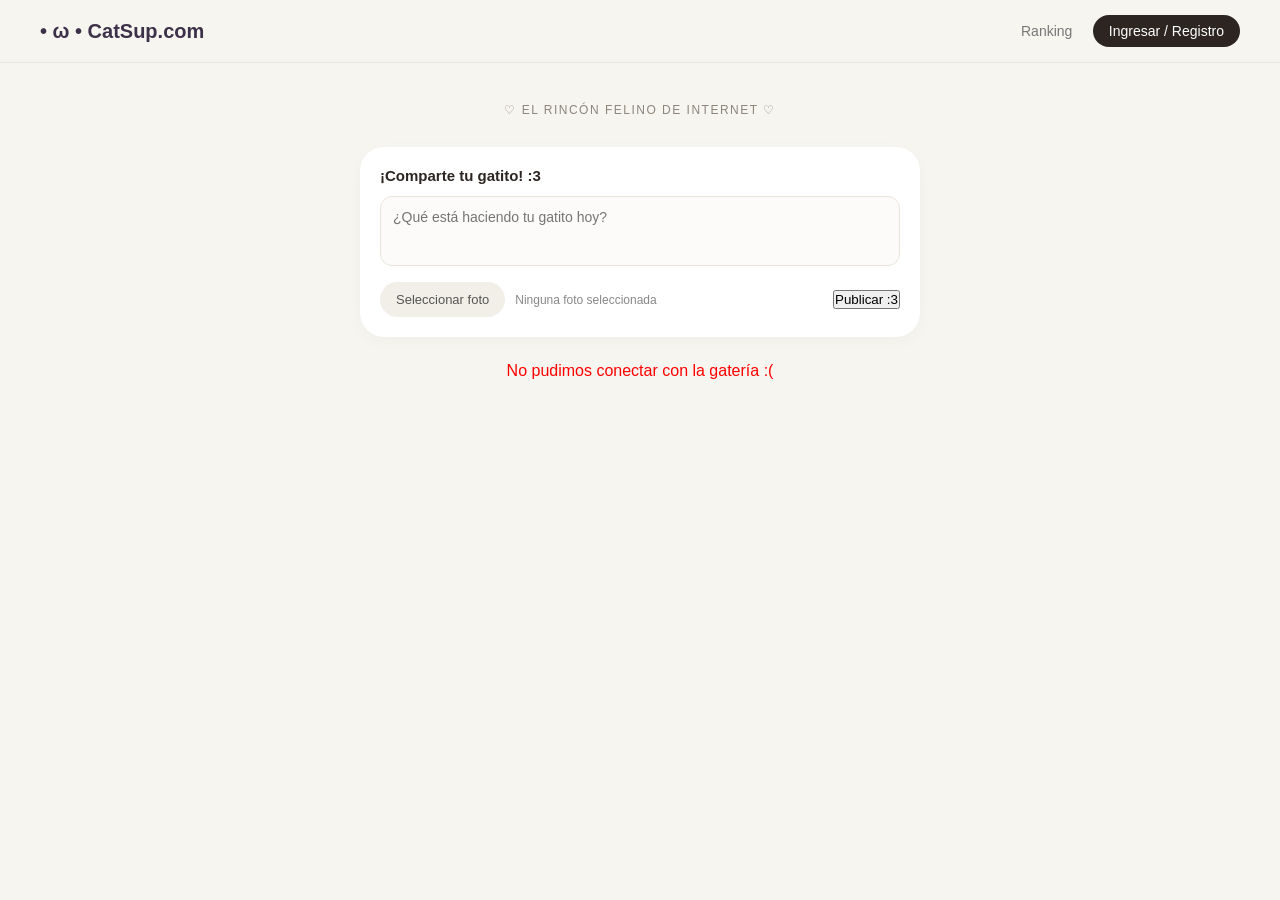
<file: cs/feed/feed.html>
<!DOCTYPE html>
<html lang="es">
<head>
    <meta charset="UTF-8">
    <meta name="viewport" content="width=device-width, initial-scale=1.0">
    <title>CatSup - Feed</title>

    <link rel="icon" href="favicon.png" type="image/png">
    
    <link rel="stylesheet" href="feed.css">
</head>
<body>

    <nav class="navbar">
        <div class="logo"> • ω • CatSup.com</div>
        <div class="nav-links">
            <button class="nav-btn" onclick="window.location.href='ranking.html'">Ranking</button>
            <button class="nav-btn active" id="btn-abrir-login">Ingresar / Registro</button>
        </div>
    </nav>

    <main class="feed-wrapper">
        <p class="feed-subtitle">♡ EL RINCÓN FELINO DE INTERNET ♡</p>

        <div class="create-post-card">
            <h3>¡Comparte tu gatito! :3</h3>
            <div class="input-group">
                <textarea id="caption-input" placeholder="¿Qué está haciendo tu gatito hoy?"></textarea>
            </div>
            <div class="form-actions">
                <label for="image-input" class="file-label">Seleccionar foto</label>
                <input type="file" id="image-input" accept="image/*" style="display: none;">
                <span id="file-name" class="file-name">Ninguna foto seleccionada</span>

                <button id="submit-post-btn" class="submit-post-btn">Publicar :3</button>
            </div>
        </div>

        <div id="contenedor-posts"></div>
    </main>

    <div id="modal-login" class="modal-oculto">
        <div class="modal-contenido">
            <span class="cerrar-modal" id="btn-cerrar-login">&times;</span>
            <h3 style="color: #ff6b81; margin-bottom: 15px;">¡Bienvenido a CatSup!</h3>
            
            <div style="display: flex; flex-direction: column; gap: 10px;">
                <input type="text" id="email-input" placeholder="Usuario" style="padding: 10px; border-radius: 5px; border: 1px solid #ccc;">
                <input type="password" id="password-input" placeholder="Contraseña" style="padding: 10px; border-radius: 5px; border: 1px solid #ccc;">
                <button id="login-btn" style="padding: 10px; border-radius: 5px; background-color: #ffb6c1; border: none; cursor: pointer; font-weight: bold;">Iniciar Sesión</button>
            </div>
            
            <p style="margin-top: 15px; font-size: 0.9em;">¿No tienes cuenta? <a href="#" style="color: #ff6b81;">Regístrate aquí</a></p>
        </div>
    </div>
    
    <script src="feed.js"></script>
</body>
</html>
</file>
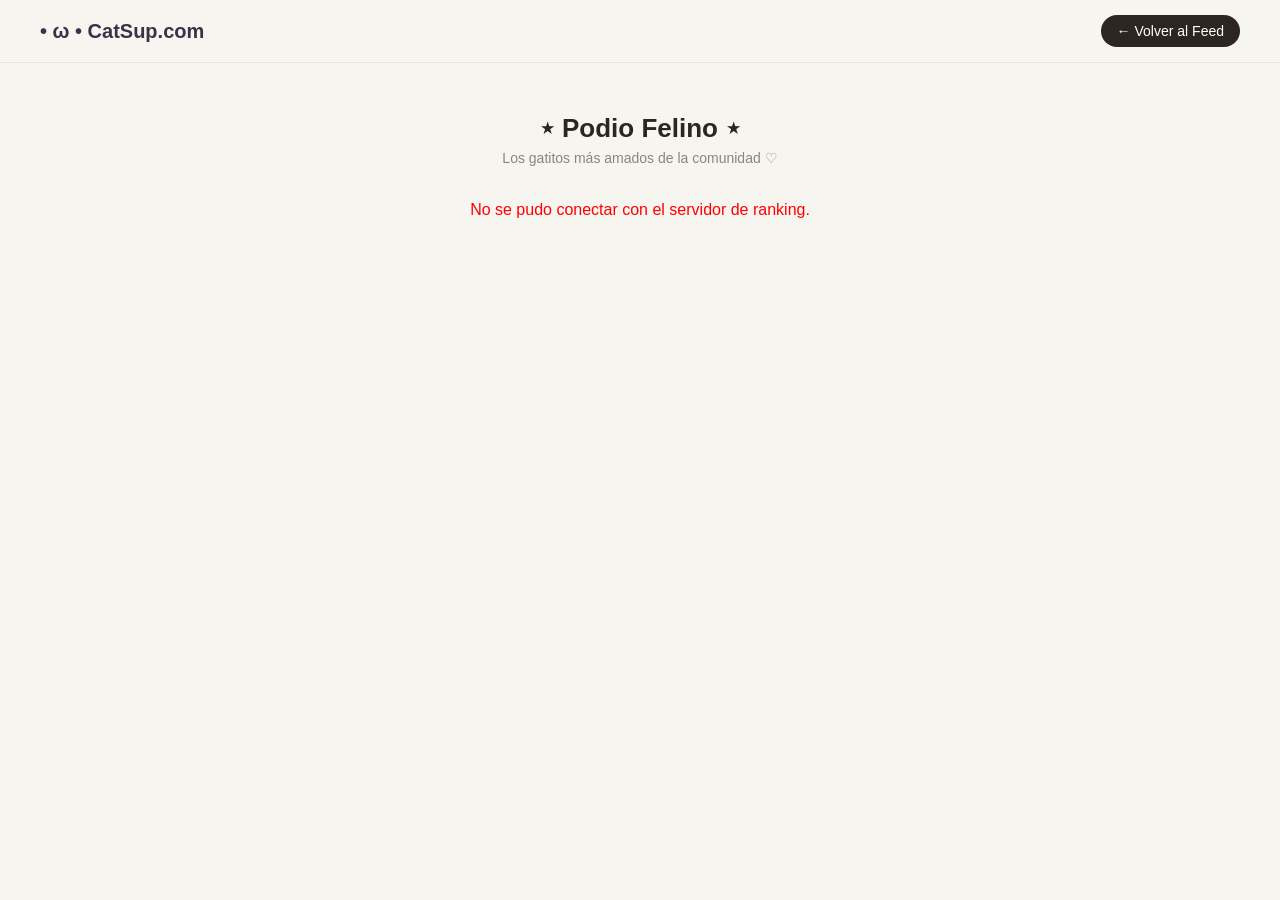
<file: cs/feed/ranking.html>
<!DOCTYPE html>
<html lang="es">
<head>
    <meta charset="UTF-8">
    <meta name="viewport" content="width=device-width, initial-scale=1.0">
    <title>CatSup.com - Podio Felino</title>
    <link rel="icon" href="favicon.png" type="image/png">
    <link rel="stylesheet" href="ranking.css">
</head>
<body>

    <nav class="navbar">
        <div class="logo"> • ω • CatSup.com</div>
        <div class="nav-links">
            <button class="nav-btn" onclick="window.location.href='feed.html'">← Volver al Feed</button>
        </div>
    </nav>

    <main class="ranking-wrapper">
        <h2 class="podio-title">⋆ Podio Felino ⋆</h2>
        <p class="podio-subtitle">Los gatitos más amados de la comunidad ♡</p>
        
        <div id="podio-ganadores">
            <p class="loading-text">Cargando a los michis más populares... ᓚᘏᗢ</p>
        </div>
    </main>

    <script src="ranking.js"></script>
</body>
</html>
</file>
<file: cs/feed/feed.css>
* {
    margin: 0;
    padding: 0;
    box-sizing: border-box;
    font-family: -apple-system, BlinkMacSystemFont, "Segoe UI", Roboto, Helvetica, Arial, sans-serif;
}

body {
    background-color: #f7f5f0; 
    color: #333;
}

.navbar {
    display: flex;
    justify-content: space-between;
    align-items: center;
    padding: 15px 40px;
    background-color: #f7f5f0;
    border-bottom: 1px solid #eae5dc;
}

.logo {
    font-size: 20px;
    font-weight: bold;
    color: #3d314a;
}

.nav-btn {
    background: none;
    border: none;
    padding: 8px 16px;
    font-size: 14px;
    cursor: pointer;
    color: #777;
    border-radius: 20px;
}

.nav-btn.active {
    background-color: #2c2522;
    color: #fff;
}

.feed-wrapper {
    max-width: 600px;
    margin: 0 auto;
    padding: 40px 20px;
}

.feed-subtitle {
    text-align: center;
    font-size: 12px;
    letter-spacing: 1.5px;
    color: #8c857b;
    margin-bottom: 30px;
    text-transform: uppercase;
}

.post-card {
    background-color: #ffffff;
    border-radius: 24px;
    padding: 20px;
    box-shadow: 0 4px 15px rgba(0,0,0,0.03);
    margin-bottom: 30px;
}

.post-header {
    display: flex;
    justify-content: space-between;
    align-items: center;
    margin-bottom: 15px;
}

.user-info {
    display: flex;
    align-items: center;
    gap: 12px;
}

.avatar {
    width: 45px;
    height: 45px;
    border-radius: 50%;
    object-fit: cover;
}

.user-details h4 {
    font-size: 15px;
    color: #222;
}

.user-details p {
    font-size: 13px;
    color: #777;
}

.post-time {
    font-size: 12px;
    color: #999;
}

.post-image {
    width: 100%;
    border-radius: 16px;
    object-fit: cover;
    margin-bottom: 15px;
}

.post-actions {
    display: flex;
    gap: 15px;
    margin-bottom: 12px;
    font-size: 16px;
    color: #555;
    font-weight: 500;
}

.post-caption {
    font-size: 15px;
    line-height: 1.5;
    margin-bottom: 20px;
    color: #333;
}

.hashtag {
    color: #a87b66;
}

.comments-section {
    display: flex;
    flex-direction: column;
    gap: 12px;
}

.comment {
    display: flex;
    align-items: flex-start;
    gap: 10px;
}

.comment-avatar {
    width: 32px;
    height: 32px;
    background-color: #eee9e0;
    border-radius: 50%;
    display: flex;
    justify-content: center;
    align-items: center;
    font-size: 12px;
    color: #555;
    flex-shrink: 0;
}

.comment-bubble {
    background-color: #f2efe9;
    padding: 10px 14px;
    border-radius: 18px;
    font-size: 14px;
    color: #444;
    max-width: 100%;
}

.comment-bubble strong {
    color: #222;
    margin-right: 5px;
}

.view-more {
    font-size: 13px;
    color: #888;
    margin-left: 42px;
    cursor: pointer;
}

.add-comment {
    display: flex;
    align-items: center;
    gap: 10px;
    margin-top: 5px;
}

.comment-input {
    flex-grow: 1;
    background-color: #f2efe9;
    border: none;
    padding: 12px 15px;
    border-radius: 20px;
    font-size: 14px;
    outline: none;
}

.comment-input::placeholder {
    color: #999;
}

.create-post-card {
    background-color: #ffffff;
    border-radius: 24px;
    padding: 20px;
    box-shadow: 0 4px 15px rgba(0,0,0,0.03);
    margin-bottom: 25px;
}

.create-post-card h3 {
    font-size: 15px;
    color: #2c2522;
    margin-bottom: 12px;
    font-weight: 600;
}

#caption-input {
    width: 100%;
    height: 70px;
    border: 1px solid #eae5dc;
    border-radius: 12px;
    padding: 12px;
    font-size: 14px;
    outline: none;
    resize: none;
    background-color: #fcfbfa;
    color: #333;
}

.form-actions {
    display: flex;
    justify-content: space-between;
    align-items: center;
    margin-top: 12px;
    gap: 10px;
}

.file-label {
    background-color: #f2efe9;
    color: #555;
    padding: 10px 16px;
    border-radius: 20px;
    font-size: 13px;
    cursor: pointer;
    font-weight: 500;
    transition: background 0.2s;
}

.file-label:hover {
    background-color: #e1ded8;
}

.file-name {
    font-size: 12px;
    color: #888;
    flex-grow: 1;
    white-space: nowrap;
    overflow: hidden;
    text-overflow: ellipsis;
}

.submit-btn {
    background-color: #a87b66; 
    color: white;
    border: none;
    padding: 10px 20px;
    border-radius: 20px;
    font-size: 14px;
    font-weight: bold;
    cursor: pointer;
    transition: background 0.2s;
}

.submit-btn:hover {
    background-color: #8f6451;
}

.modal-oculto {
    display: none; 
    position: fixed;
    z-index: 1000;
    left: 0;
    top: 0;
    width: 100%;
    height: 100%;
    background-color: rgba(0, 0, 0, 0.6); 
}

.modal-contenido {
    background-color: #fffefb;
    margin: 10% auto; 
    padding: 30px;
    border-radius: 15px;
    width: 300px;
    box-shadow: 0 4px 15px rgba(0,0,0,0.2);
    text-align: center;
}

.cerrar-modal {
    color: #aaa;
    float: right;
    font-size: 28px;
    font-weight: bold;
    cursor: pointer;
    line-height: 15px;
}

.cerrar-modal:hover {
    color: #ff6b81;
}
</file>
<file: cs/feed/ranking.css>
* {
    margin: 0;
    padding: 0;
    box-sizing: border-box;
    font-family: -apple-system, BlinkMacSystemFont, "Segoe UI", Roboto, Helvetica, Arial, sans-serif;
}

body {
    background-color: #f7f5f0; 
    color: #333;
}

.navbar {
    display: flex;
    justify-content: space-between;
    align-items: center;
    padding: 15px 40px;
    background-color: #f7f5f0;
    border-bottom: 1px solid #eae5dc;
}

.logo {
    font-size: 20px;
    font-weight: bold;
    color: #3d314a;
}

.nav-btn {
    background-color: #2c2522;
    border: none;
    padding: 8px 16px;
    font-size: 14px;
    cursor: pointer;
    color: #fff;
    border-radius: 20px;
    transition: background 0.2s;
}

.nav-btn:hover {
    background-color: #4a3f3a;
}

.ranking-wrapper {
    max-width: 500px;
    margin: 50px auto;
    padding: 0 20px;
    text-align: center;
}

.podio-title {
    font-size: 26px;
    color: #2c2522;
    margin-bottom: 6px;
    font-weight: 700;
}

.podio-subtitle {
    font-size: 14px;
    color: #8c857b;
    margin-bottom: 35px;
}

.loading-text {
    color: #8c857b;
    font-size: 15px;
}

.podio-item {
    display: flex;
    align-items: center;
    gap: 15px;
    background-color: #ffffff;
    padding: 20px;
    border-radius: 22px;
    margin-bottom: 15px;
    border: 1px solid #eae5dc;
    text-align: left;
    box-shadow: 0 4px 12px rgba(0,0,0,0.02);
}

.puesto-1 { border-left: 6px solid #ffd700; background-color: #fffdf4; }
.puesto-2 { border-left: 6px solid #c0c0c0; background-color: #f9f9f9; }
.puesto-3 { border-left: 6px solid #cd7f32; background-color: #fdfaf7; }

.medalla {
    font-size: 28px;
    width: 45px;
    text-align: center;
}

.podio-info {
    flex-grow: 1;
}

.podio-info h4 {
    font-size: 16px;
    color: #2c2522;
    margin-bottom: 3px;
    font-weight: 600;
}

.podio-info p {
    font-size: 13px;
    color: #666;
    line-height: 1.4;
}

.podio-likes {
    font-size: 14px;
    font-weight: bold;
    color: #a87b66;
    background-color: #f2efe9;
    padding: 8px 14px;
    border-radius: 14px;
    white-space: nowrap;
}
</file>
